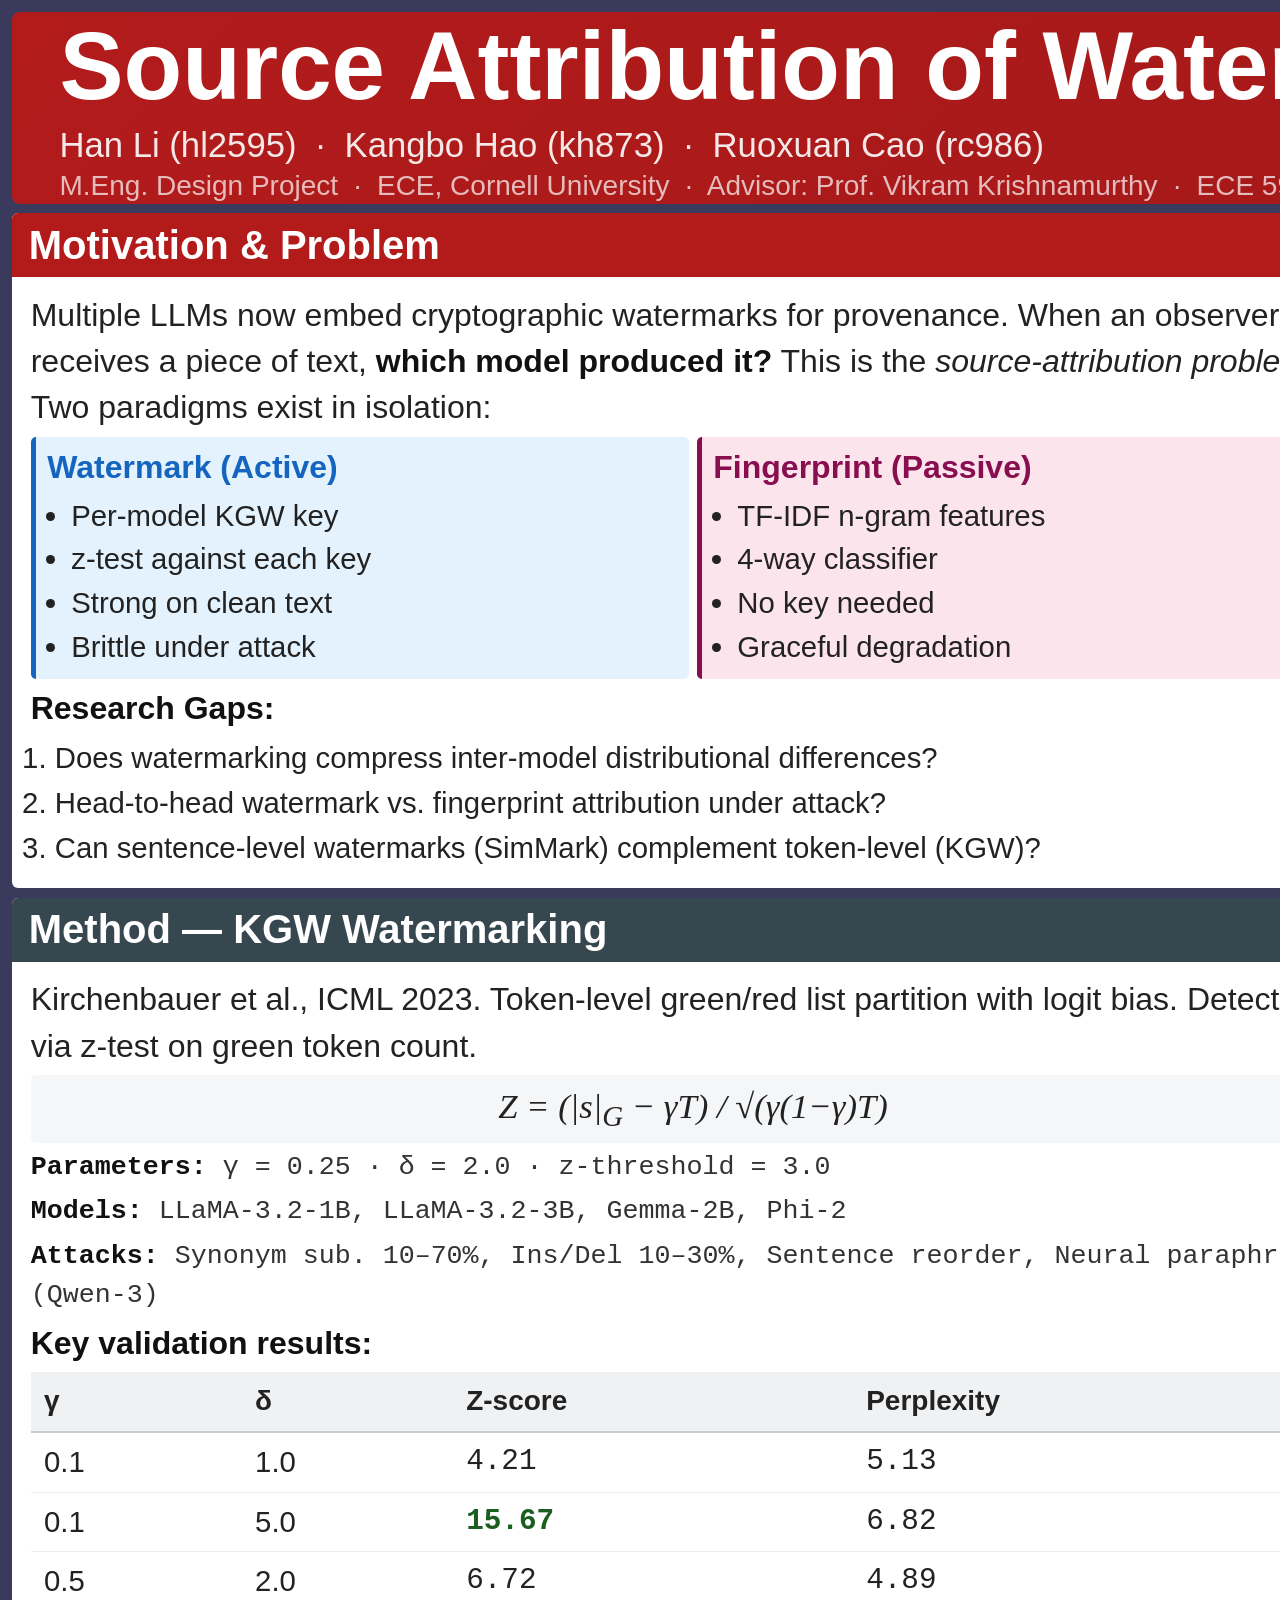
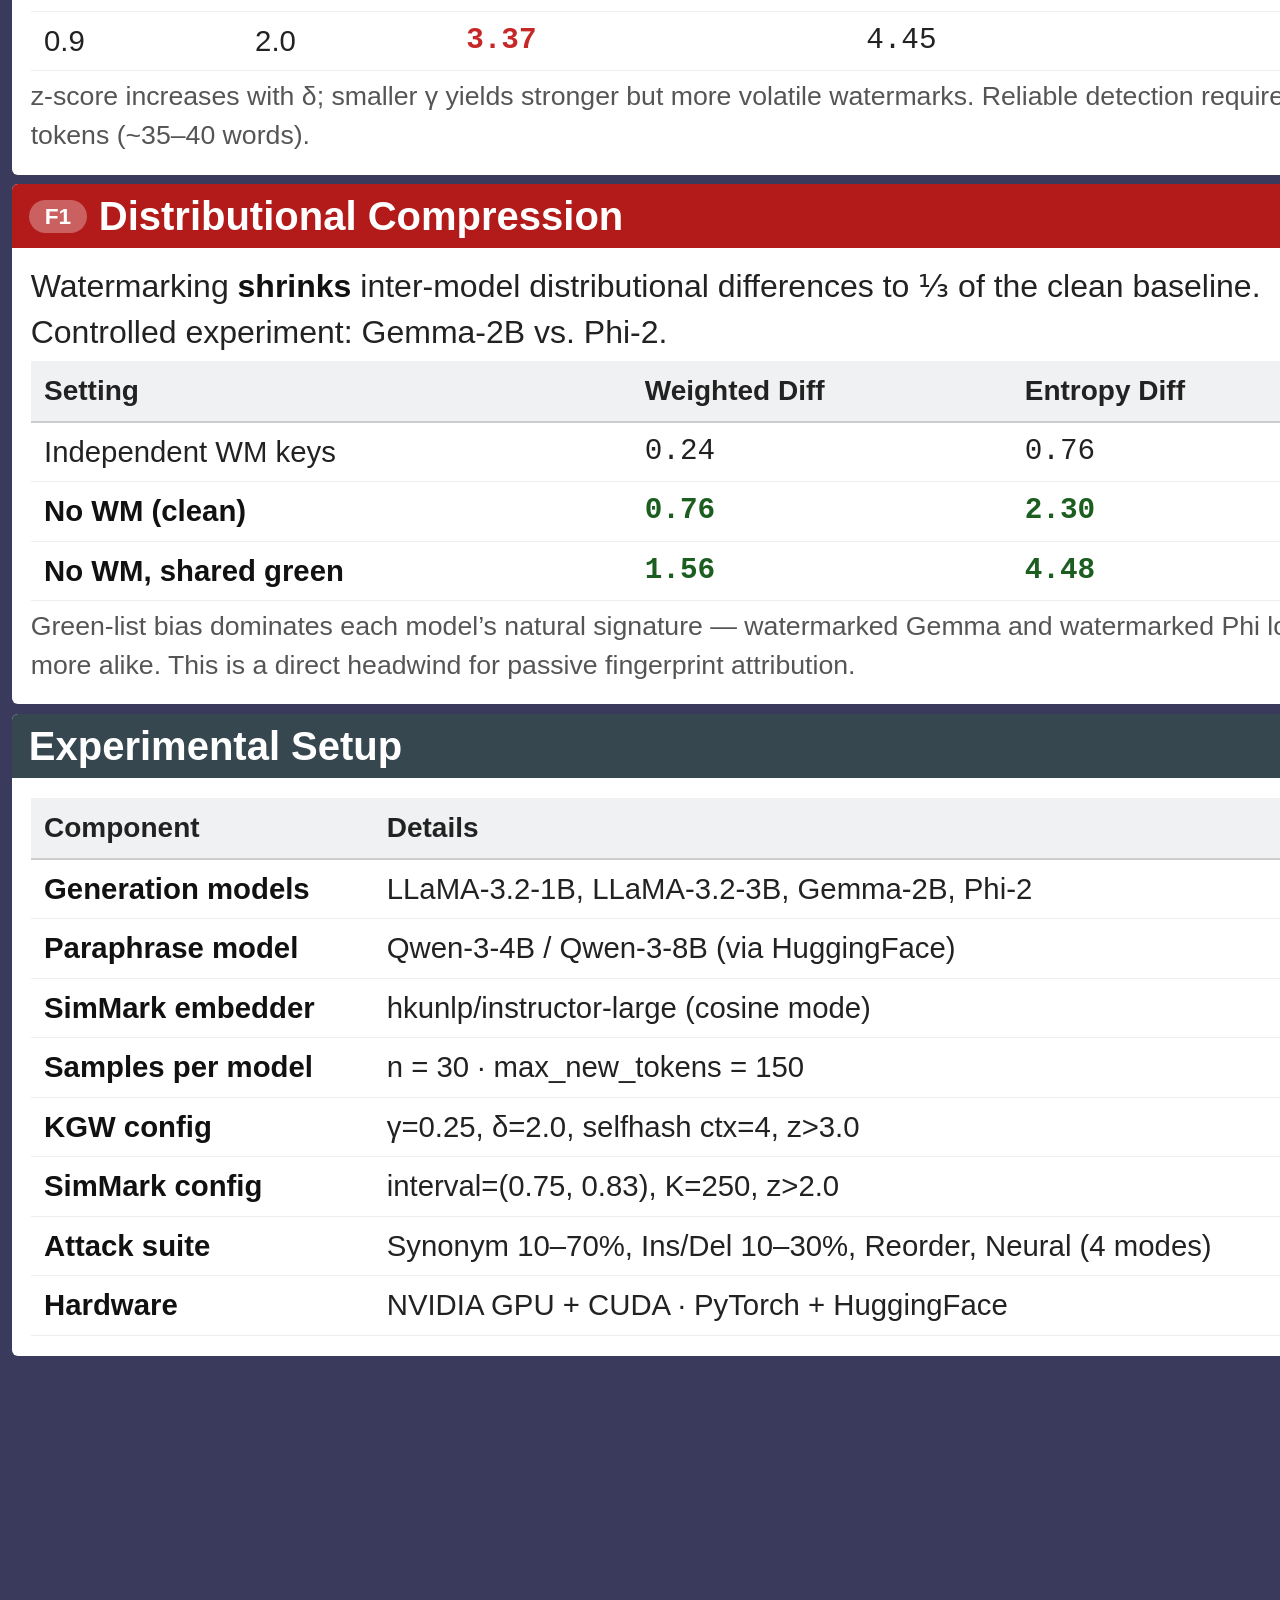
<file: website/poster.html>
<!DOCTYPE html>
<html lang="en">
<head>
<meta charset="UTF-8"/>
<title>Poster — Source Attribution of Watermarked Text</title>
<style>
  @page { size: 48in 36in; margin: 0; }
  * { box-sizing: border-box; margin: 0; padding: 0; }
  html, body { width: 48in; height: 36in; font-family: 'Segoe UI', 'Helvetica Neue', Arial, sans-serif; background: #3a3a5c; overflow: hidden; }

  /* ========== POSTER GRID ========== */
  .poster {
    width: 48in; height: 36in;
    display: grid;
    grid-template-rows: 2in 1fr;
    gap: 0;
    background: #3a3a5c;
    padding: 0.12in;
  }

  /* ========== HEADER ========== */
  .header {
    background: linear-gradient(135deg, #B31B1B 0%, #8C1515 100%);
    border-radius: 8px;
    display: flex; align-items: center; justify-content: space-between;
    padding: 0 0.5in;
    color: white;
  }
  .header h1 { font-size: 72pt; font-weight: 800; line-height: 1.1; }
  .header .meta { font-size: 26pt; margin-top: 6pt; opacity: 0.9; }
  .header .meta2 { font-size: 21pt; margin-top: 4pt; opacity: 0.7; }
  .header .logo { text-align: right; font-family: Georgia, serif; }
  .header .logo .c1 { font-size: 48pt; font-weight: bold; }
  .header .logo .c2 { font-size: 30pt; opacity: 0.7; }

  /* ========== BODY: 3 columns ========== */
  .body {
    display: grid;
    grid-template-columns: 1fr 1.35fr 1fr;
    gap: 0.1in;
    margin-top: 0.1in;
  }
  .col { display: flex; flex-direction: column; gap: 0.1in; }

  /* ========== BOX (baposter-style) ========== */
  .box {
    background: white;
    border-radius: 6px;
    overflow: hidden;
    display: flex; flex-direction: column;
  }
  .box.grow { flex: 1; }
  .box-hdr {
    padding: 0.1in 0.18in;
    font-size: 30pt; font-weight: 700; color: white;
    display: flex; align-items: center; gap: 0.12in;
  }
  .box-hdr .badge {
    background: rgba(255,255,255,0.3);
    border-radius: 14pt;
    padding: 2pt 12pt;
    font-size: 17pt; font-weight: 800;
  }
  .hdr-red { background: #B31B1B; }
  .hdr-blue { background: #1565C0; }
  .hdr-pink { background: #880E4F; }
  .hdr-green { background: #2E7D32; }
  .hdr-dark { background: #37474F; }
  .hdr-purple { background: #4A148C; }

  .box-body {
    padding: 0.15in 0.2in;
    font-size: 24pt; line-height: 1.45; color: #222;
    flex: 1;
  }
  .box-body p { margin-bottom: 0.06in; }
  .box-body strong { color: #111; }

  /* ========== COMPARE ROW ========== */
  .compare { display: grid; grid-template-columns: 1fr 1fr; gap: 0.08in; margin: 0.06in 0; }
  .cmp {
    border-radius: 5px; padding: 0.08in 0.12in;
    border-left: 4pt solid;
  }
  .cmp h4 { font-size: 24pt; margin-bottom: 0.04in; }
  .cmp ul { padding-left: 0.22in; font-size: 21pt; line-height: 1.4; }
  .cmp-blue { background: #E3F2FD; border-color: #1565C0; }
  .cmp-blue h4 { color: #1565C0; }
  .cmp-pink { background: #FCE4EC; border-color: #880E4F; }
  .cmp-pink h4 { color: #880E4F; }

  /* ========== TABLE ========== */
  table { width: 100%; border-collapse: collapse; margin: 0.06in 0; font-size: 22pt; }
  th { background: #F0F1F3; font-weight: 700; text-align: left; padding: 7pt 10pt; border-bottom: 2pt solid #ccc; font-size: 21pt; }
  td { padding: 6pt 10pt; border-bottom: 1pt solid #eee; }
  .n { font-family: 'Consolas', 'Fira Code', monospace; }
  .g { color: #1B5E20; font-weight: 700; }
  .r { color: #C62828; font-weight: 700; }
  .b { color: #1565C0; font-weight: 600; }
  .pk { color: #880E4F; font-weight: 700; }
  tr.hl { background: #FFFDE7; }
  tr.hl td { font-weight: 600; }

  /* ========== STAT BOXES ========== */
  .stats { display: flex; gap: 0.08in; margin: 0.06in 0; }
  .st {
    flex: 1; text-align: center;
    background: #F5F6F8; border-radius: 6px; padding: 0.08in 0.04in;
    border: 1pt solid #ddd;
  }
  .st .num { font-size: 44pt; font-weight: 800; }
  .st .lab { font-size: 16pt; color: #666; margin-top: 3pt; }

  /* ========== EQUATION BOX ========== */
  .eq {
    background: #F5F6F8; border-radius: 5px; padding: 0.06in;
    text-align: center; font-family: 'Cambria Math', 'Times New Roman', serif;
    font-size: 26pt; font-style: italic; margin: 0.05in 0;
  }

  /* ========== OL / UL ========== */
  .box-body ol, .box-body ul { padding-left: 0.25in; margin: 0.04in 0; }
  .box-body li { margin-bottom: 0.03in; font-size: 22pt; }

  /* ========== REFS ========== */
  .refs { font-size: 19pt; color: #555; line-height: 1.4; }
  .refs p { margin-bottom: 4pt; }
  .url { font-family: 'Consolas', monospace; color: #B31B1B; font-size: 20pt; }

  /* ========== SMALL ========== */
  .sm { font-size: 20pt; color: #555; }
  .params { font-family: 'Consolas', monospace; font-size: 20pt; margin: 0.04in 0; color: #333; }
</style>
</head>
<body>
<div class="poster">

<!-- ===== HEADER ===== -->
<div class="header">
  <div>
    <h1>Source Attribution of Watermarked Text</h1>
    <div class="meta">Han Li (hl2595) &nbsp;&middot;&nbsp; Kangbo Hao (kh873) &nbsp;&middot;&nbsp; Ruoxuan Cao (rc986)</div>
    <div class="meta2">M.Eng. Design Project &nbsp;&middot;&nbsp; ECE, Cornell University &nbsp;&middot;&nbsp; Advisor: Prof. Vikram Krishnamurthy &nbsp;&middot;&nbsp; ECE 5995/5996 &nbsp;&middot;&nbsp; 2025&ndash;2026</div>
  </div>
  <div class="logo">
    <div class="c1">CORNELL</div>
    <div class="c2">ECE</div>
  </div>
</div>

<!-- ===== BODY ===== -->
<div class="body">

<!-- ────── COLUMN 1 ────── -->
<div class="col">

  <div class="box">
    <div class="box-hdr hdr-red">Motivation &amp; Problem</div>
    <div class="box-body">
      <p>Multiple LLMs now embed cryptographic watermarks for provenance. When an observer receives a piece of text, <strong>which model produced it?</strong> This is the <em>source-attribution problem</em>. Two paradigms exist in isolation:</p>
      <div class="compare">
        <div class="cmp cmp-blue">
          <h4>Watermark (Active)</h4>
          <ul>
            <li>Per-model KGW key</li>
            <li>z-test against each key</li>
            <li>Strong on clean text</li>
            <li>Brittle under attack</li>
          </ul>
        </div>
        <div class="cmp cmp-pink">
          <h4>Fingerprint (Passive)</h4>
          <ul>
            <li>TF-IDF n-gram features</li>
            <li>4-way classifier</li>
            <li>No key needed</li>
            <li>Graceful degradation</li>
          </ul>
        </div>
      </div>
      <p><strong>Research Gaps:</strong></p>
      <ol>
        <li>Does watermarking compress inter-model distributional differences?</li>
        <li>Head-to-head watermark vs. fingerprint attribution under attack?</li>
        <li>Can sentence-level watermarks (SimMark) complement token-level (KGW)?</li>
      </ol>
    </div>
  </div>

  <div class="box">
    <div class="box-hdr hdr-dark">Method &mdash; KGW Watermarking</div>
    <div class="box-body">
      <p>Kirchenbauer et al., ICML 2023. Token-level green/red list partition with logit bias. Detection via z-test on green token count.</p>
      <div class="eq">Z = (|s|<sub>G</sub> &minus; &gamma;T) / &radic;(&gamma;(1&minus;&gamma;)T)</div>
      <p class="params"><strong>Parameters:</strong> &gamma; = 0.25 &middot; &delta; = 2.0 &middot; z-threshold = 3.0</p>
      <p class="params"><strong>Models:</strong> LLaMA-3.2-1B, LLaMA-3.2-3B, Gemma-2B, Phi-2</p>
      <p class="params"><strong>Attacks:</strong> Synonym sub. 10&ndash;70%, Ins/Del 10&ndash;30%, Sentence reorder, Neural paraphrase (Qwen-3)</p>

      <p><strong>Key validation results:</strong></p>
      <table>
        <tr><th>&gamma;</th><th>&delta;</th><th>Z-score</th><th>Perplexity</th></tr>
        <tr><td>0.1</td><td>1.0</td><td class="n">4.21</td><td class="n">5.13</td></tr>
        <tr><td>0.1</td><td>5.0</td><td class="n g">15.67</td><td class="n">6.82</td></tr>
        <tr><td>0.5</td><td>2.0</td><td class="n">6.72</td><td class="n">4.89</td></tr>
        <tr><td>0.9</td><td>2.0</td><td class="n r">3.37</td><td class="n">4.45</td></tr>
      </table>
      <p class="sm">z-score increases with &delta;; smaller &gamma; yields stronger but more volatile watermarks. Reliable detection requires &ge;50 tokens (~35&ndash;40 words).</p>
    </div>
  </div>

  <div class="box">
    <div class="box-hdr hdr-red"><span class="badge">F1</span> Distributional Compression</div>
    <div class="box-body">
      <p>Watermarking <strong>shrinks</strong> inter-model distributional differences to &frac13; of the clean baseline. Controlled experiment: Gemma-2B vs. Phi-2.</p>
      <table>
        <tr><th>Setting</th><th>Weighted Diff</th><th>Entropy Diff</th></tr>
        <tr><td>Independent WM keys</td><td class="n">0.24</td><td class="n">0.76</td></tr>
        <tr><td><strong>No WM (clean)</strong></td><td class="n g">0.76</td><td class="n g">2.30</td></tr>
        <tr><td><strong>No WM, shared green</strong></td><td class="n g">1.56</td><td class="n g">4.48</td></tr>
      </table>
      <p class="sm">Green-list bias dominates each model&rsquo;s natural signature &mdash; watermarked Gemma and watermarked Phi look more alike. This is a direct headwind for passive fingerprint attribution.</p>
    </div>
  </div>

  <div class="box">
    <div class="box-hdr hdr-dark">Experimental Setup</div>
    <div class="box-body">
      <table>
        <tr><th>Component</th><th>Details</th></tr>
        <tr><td><strong>Generation models</strong></td><td>LLaMA-3.2-1B, LLaMA-3.2-3B, Gemma-2B, Phi-2</td></tr>
        <tr><td><strong>Paraphrase model</strong></td><td>Qwen-3-4B / Qwen-3-8B (via HuggingFace)</td></tr>
        <tr><td><strong>SimMark embedder</strong></td><td>hkunlp/instructor-large (cosine mode)</td></tr>
        <tr><td><strong>Samples per model</strong></td><td>n = 30 &middot; max_new_tokens = 150</td></tr>
        <tr><td><strong>KGW config</strong></td><td>&gamma;=0.25, &delta;=2.0, selfhash ctx=4, z&gt;3.0</td></tr>
        <tr><td><strong>SimMark config</strong></td><td>interval=(0.75, 0.83), K=250, z&gt;2.0</td></tr>
        <tr><td><strong>Attack suite</strong></td><td>Synonym 10&ndash;70%, Ins/Del 10&ndash;30%, Reorder, Neural (4 modes)</td></tr>
        <tr><td><strong>Hardware</strong></td><td>NVIDIA GPU + CUDA &middot; PyTorch + HuggingFace</td></tr>
      </table>
    </div>
  </div>

</div><!-- end col 1 -->

<!-- ────── COLUMN 2 ────── -->
<div class="col">

  <div class="box">
    <div class="box-hdr hdr-blue"><span class="badge">F2</span> Robustness Crossover &mdash; Watermark vs. Fingerprint</div>
    <div class="box-body">
      <p>The two paradigms fail in <strong>non-overlapping regimes</strong>. Watermark accuracy collapses cliff-like; fingerprint accuracy degrades gracefully. The curves <strong>cross between 50&ndash;70%</strong> synonym substitution.</p>
      <table>
        <tr><th>Synonym %</th><th>Watermark</th><th>Fingerprint</th><th>Winner</th></tr>
        <tr><td>0% (clean)</td><td class="n g">96.7%</td><td class="n">76.7%</td><td class="b">Watermark</td></tr>
        <tr><td>10&ndash;30%</td><td class="n g">93&ndash;97%</td><td class="n">70&ndash;77%</td><td class="b">Watermark</td></tr>
        <tr><td>50%</td><td class="n">73.3%</td><td class="n">66.7%</td><td class="b">Watermark</td></tr>
        <tr class="hl"><td><strong>70%</strong></td><td class="n r">13.3%</td><td class="n g">63.3%</td><td class="pk">Fingerprint</td></tr>
      </table>
      <div class="stats">
        <div class="st"><div class="num" style="color:#1B5E20">96.7%</div><div class="lab">WM clean accuracy</div></div>
        <div class="st"><div class="num" style="color:#C62828">13.3%</div><div class="lab">WM @ 70% synonym</div></div>
        <div class="st"><div class="num" style="color:#880E4F">63.3%</div><div class="lab">FP @ 70% synonym</div></div>
      </div>
      <p><strong>Takeaway:</strong> A production attribution pipeline should combine both paradigms &mdash; their failure modes are non-overlapping.</p>
    </div>
  </div>

  <div class="box grow">
    <div class="box-hdr hdr-green"><span class="badge">F3</span> Hybrid KGW + SimMark Watermarking</div>
    <div class="box-body">
      <p><strong>SimMark</strong> (Aghdam et al., EMNLP 2025): sentence-level watermark via inter-sentence cosine similarity. Combined with KGW: each token gets green-list bias, each sentence checked for SimMark constraint via rejection sampling. <strong>Detection: OR logic</strong> &mdash; either detector positive &rarr; watermarked.</p>

      <div style="background:#F0F7F0; border-radius:6px; padding:0.1in 0.15in; margin:0.06in 0; border-left:4pt solid #2E7D32;">
        <p style="font-size:20pt; line-height:1.35; margin:0;">
          <strong>Hybrid Generation Pipeline:</strong><br/>
          &nbsp;&nbsp;Token &rarr; KGW LogitsProcessor (green-list bias &delta;=2.0)<br/>
          &nbsp;&nbsp;Sentence complete &rarr; Check SimMark constraint (cos_sim &isin; [0.75, 0.83])<br/>
          &nbsp;&nbsp;&nbsp;&nbsp;&check; Accept &nbsp;|&nbsp; &cross; Reject &amp; regenerate with KGW (max 50 retries)<br/>
          <strong>Hybrid Detection:</strong> KGW z &gt; 3.0 <strong>OR</strong> SimMark z &gt; 2.0 &rarr; watermarked
        </p>
      </div>

      <p><strong>SimMark vs KGW &mdash; Moderate Paraphrase (5 rounds, Llama-3.2-3B):</strong></p>
      <table>
        <tr><th>Metric</th><th>SimMark</th><th>KGW</th></tr>
        <tr><td>Survival Rate</td><td class="n g">80%</td><td class="n r">20%</td></tr>
        <tr><td>z-score Decay</td><td class="n">34%</td><td class="n r">75%</td></tr>
      </table>

      <p><strong>Hybrid Robustness (OR-logic detection):</strong></p>
      <table>
        <tr><th>Scenario</th><th>KGW</th><th>SimMark</th><th>Hybrid OR</th></tr>
        <tr><td>Short, no attack</td><td class="n g">66.7%</td><td class="n">33.3%</td><td class="n">66.7%</td></tr>
        <tr class="hl"><td><strong>Poetry, no attack</strong></td><td class="n">66.7%</td><td class="n">66.7%</td><td class="n g">100% &starf;</td></tr>
        <tr><td>Long, moderate atk</td><td class="n r">0%</td><td class="n g">100%</td><td class="n g">100%</td></tr>
        <tr><td>Any, aggressive</td><td class="n r">0%</td><td class="n r">0%</td><td class="n r">0%</td></tr>
      </table>

      <div class="compare">
        <div class="cmp cmp-blue">
          <h4>KGW Rescues SimMark</h4>
          <ul>
            <li>Short text (&le;3 sent.): SimMark lacks statistical power</li>
            <li>Haiku: KGW z=5.89, SimMark z=&minus;0.58</li>
            <li>Pattern: few sentences &rarr; KGW dominates</li>
          </ul>
        </div>
        <div class="cmp cmp-pink">
          <h4>SimMark Rescues KGW</h4>
          <ul>
            <li>Moderate rewrite: token patterns destroyed, semantics preserved</li>
            <li>Long text: SimMark z=3.87, KGW z=1.66</li>
            <li>Pattern: paraphrase &rarr; SimMark dominates</li>
          </ul>
        </div>
      </div>
    </div>
  </div>

</div><!-- end col 2 -->

<!-- ────── COLUMN 3 ────── -->
<div class="col">

  <div class="box">
    <div class="box-hdr hdr-pink"><span class="badge">F4</span> Multi-LLM Chain Paraphrase</div>
    <div class="box-body">
      <p>17 experiments: <strong>Llama-3.2-3B &rarr; Qwen-3</strong> paraphraser. KGW watermarks do <strong>not</strong> survive neural paraphrase.</p>
      <div class="stats">
        <div class="st"><div class="num" style="color:#222">17</div><div class="lab">chain experiments</div></div>
        <div class="st"><div class="num" style="color:#C62828">6%</div><div class="lab">survival (1/17)</div></div>
        <div class="st"><div class="num" style="color:#880E4F">5.07</div><div class="lab">avg z-score decay</div></div>
      </div>
      <table>
        <tr><th>Paraphrase Mode</th><th>Orig z</th><th>After z</th><th>Survived</th></tr>
        <tr><td>Standard</td><td class="n">5.73</td><td class="n r">&minus;1.16</td><td class="r">No</td></tr>
        <tr><td>Creative retelling</td><td class="n">5.73</td><td class="n">0.77</td><td class="r">No</td></tr>
        <tr><td>Structure shuffle</td><td class="n">5.73</td><td class="n">0.05</td><td class="r">No</td></tr>
        <tr><td>Summary-expand</td><td class="n">5.73</td><td class="n r">&minus;0.20</td><td class="r">No</td></tr>
        <tr><td>Dual-key (gen+para)</td><td class="n">4.67</td><td class="n r">&minus;0.84</td><td class="r">No</td></tr>
        <tr class="hl"><td><strong>Sole survivor (poem)</strong></td><td class="n g">8.00</td><td class="n g">4.17</td><td class="g">Yes</td></tr>
      </table>
      <p class="sm">A real neural paraphraser is <em>dramatically</em> more destructive than symbolic synonym substitution &mdash; z-score inverts sign in 10/17 cases. Only an extreme initial z-score of 8.0 survived. Average semantic similarity post-paraphrase: 0.29.</p>
    </div>
  </div>

  <div class="box">
    <div class="box-hdr hdr-dark">Additional Experiments</div>
    <div class="box-body">
      <p><strong>Sliding Window Detection:</strong> z-score scales with &radic;W as predicted.</p>
      <table>
        <tr><th>Window (tokens)</th><th>25</th><th>50</th><th>100</th><th>200</th></tr>
        <tr><td><strong>Detection Rate</strong></td><td class="n r">17.5%</td><td class="n">52.6%</td><td class="n">66.7%</td><td class="n g">100%</td></tr>
        <tr><td><strong>Mean Z-score</strong></td><td class="n">2.09</td><td class="n">3.00</td><td class="n">4.10</td><td class="n g">5.47</td></tr>
      </table>
      <p><strong>Cross-Model Key Sharing:</strong> Llama-3.2-3B &rarr; Llama-3.1-8B &rarr; Llama-3.2-3B with shared key achieved <strong class="g">z = 7.01</strong> (p = 1.15&times;10<sup>&minus;12</sup>), 76.7% green fraction. Watermark signals compose constructively across architectures.</p>
      <p><strong>Piggyback Attack:</strong> Adversaries can inject misleading content (numeric mutations, word replacements) while <em>preserving</em> positive detection &mdash; z-score went from 5.92 to <strong>5.99 after attack</strong>. Watermarks verify origin, not content truthfulness.</p>
    </div>
  </div>

  <div class="box">
    <div class="box-hdr hdr-dark">Conclusions</div>
    <div class="box-body">
      <ol>
        <li><strong>Watermarking compresses distributions</strong> &mdash; inter-model weighted diff drops from 0.76 to 0.24 (Finding 1).</li>
        <li><strong>Watermark &amp; fingerprint: non-overlapping failure modes</strong> &mdash; watermark collapses cliff-like at 70% synonym; fingerprint degrades gracefully from 77% to 63% (Finding 2).</li>
        <li><strong>KGW + SimMark are complementary</strong> &mdash; Hybrid OR reaches 100% on poetry; neither alone exceeds 67% (Finding 3).</li>
        <li><strong>Neural paraphrase defeats KGW alone</strong> &mdash; only 1/17 survived, average z-decay of 5.07 (Finding 4).</li>
        <li><strong>Aggressive attack remains open</strong> &mdash; sentence compression/merging defeats both KGW and SimMark.</li>
      </ol>
      <p><strong>Practical recommendation:</strong> Generation may use either watermark; detection should <em>always</em> use hybrid OR-logic to maximize coverage across text types and attack intensities.</p>
    </div>
  </div>

  <div class="box">
    <div class="box-hdr hdr-purple">Future Work</div>
    <div class="box-body">
      <ul>
        <li><strong>Hybrid attribution classifier:</strong> feed both KGW z-scores and TF-IDF features into a single model, exploiting non-overlapping failure modes</li>
        <li><strong>Neural paraphrase attacks:</strong> extend attack suite with GPT-4 / Claude rewrite, back-translation</li>
        <li><strong>Efficient hybrid generation:</strong> sentence-level beam search (SentBS) or IterGen backtracking to replace rejection sampling</li>
        <li><strong>Adaptive intervals:</strong> auto-tune SimMark similarity interval per text type (poetry vs. prose)</li>
        <li><strong>More model families:</strong> Mistral-7B, Qwen-2.5, closed-source proxy</li>
      </ul>
    </div>
  </div>

  <div class="box grow">
    <div class="box-hdr hdr-dark">References</div>
    <div class="box-body refs">
      <p>[1] Kirchenbauer, J. et al. <em>A Watermark for Large Language Models.</em> ICML 2023. arXiv:2301.10226</p>
      <p>[2] Aghdam, D.S. et al. <em>SimMark: A Robust Sentence-Level Similarity-Based Watermarking Algorithm for LLMs.</em> EMNLP 2025. arXiv:2502.02787</p>
      <p>[3] Pang, R. et al. <em>No Free Lunch in LLM Watermarking.</em> 2024. arXiv:2402.16187</p>
      <p>[4] Liu, N. et al. <em>Watermark Stealing in Large Language Models.</em> 2024. arXiv:2402.19361</p>
      <p>[5] Dathathri, S. et al. <em>SynthID-Text: Scalable Watermarking for LLMs.</em> Nature, 2024.</p>
      <p>[6] Christ, M. et al. <em>Watermarks in the Sand: Impossibility of Strong Watermarking.</em> 2023. arXiv:2311.04378</p>
      <p style="margin-top:0.06in"><span class="url">Website: creegon.github.io/Design_Project</span></p>
      <p><span class="url">Code: github.com/creegon/Design_Project</span></p>
    </div>
  </div>

</div><!-- end col 3 -->

</div><!-- end body -->
</div><!-- end poster -->
</body>
</html>
</file>
